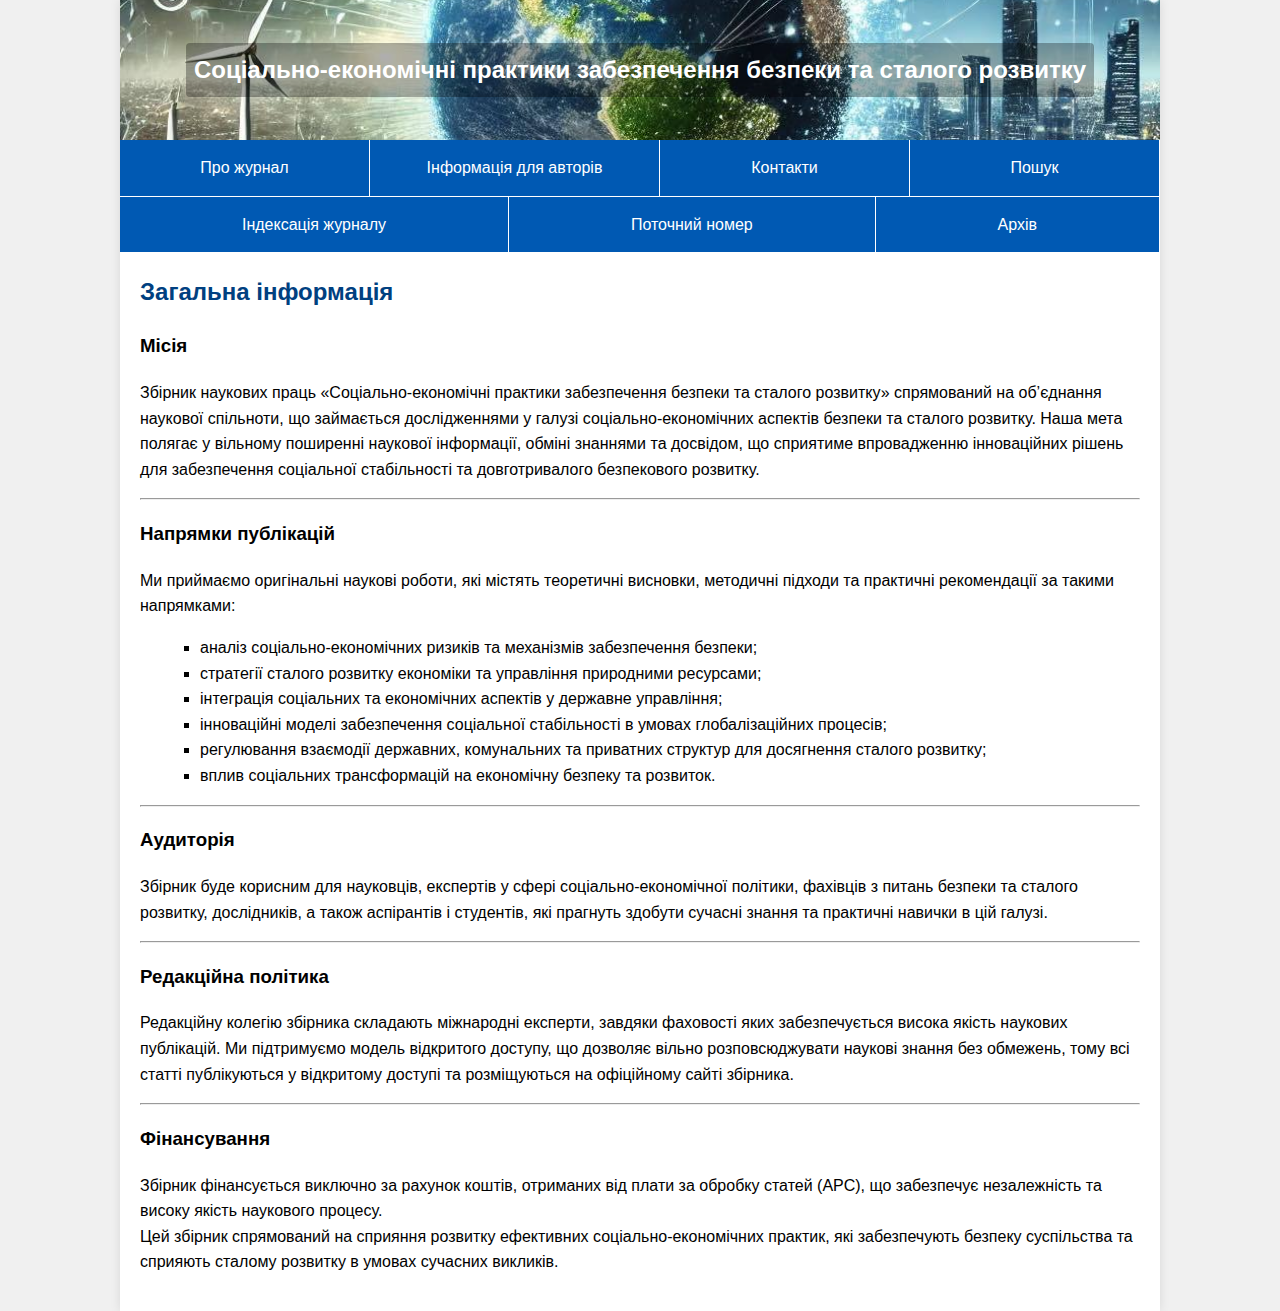
<file: index.html>
<!DOCTYPE html>
<html lang="uk">
<head>
    <meta charset="UTF-8">
    <meta name="viewport" content="width=device-width, initial-scale=1.0">
    <title>Соціально-економічні практики забезпечення безпеки та сталого розвитку</title>
    <link rel="stylesheet" href="styles.css">
</head>
<body>
    <div class="container">
        <header>
            <div class="title-text">
              Соціально-економічні практики забезпечення безпеки та сталого розвитку
            </div>
        </header>
        <nav class="nav">
          <div class="nav-item">
              <a href="index.html">Про журнал</a>
              <div class="dropdown">
                  <a href="index.html">Загальна інформація</a>
                  <a href="tabs/about/redactors.html">Редакційна колегія</a>
                  <a href="tabs/about/cost.html">Вартість та оплата послуг</a>
                  <a href="tabs/about/openAccess.html">Відкритий доступ</a>
                  <a href="tabs/about/ethicsRules.html">Правила етики публікацій</a>
                  <a href="tabs/about/collaboration.html">Співпраця та партнерство</a>
              </div>
          </div>
          <div class="nav-item">
              <a href="tabs/infoForAuthors/requirements.html">Інформація для авторів</a>
              <div class="dropdown">
                  <a href="tabs/infoForAuthors/requirements.html">Вимоги до подання</a>
                  <a href="tabs/infoForAuthors/process.html">Редакційний процес</a>
              </div>
          </div>
          <div class="nav-item">
              <a href="tabs/contacts.html">Контакти</a>
          </div>
          <div class="nav-item">
              <a href="tabs/search.html">Пошук</a>
          </div>
          <div class="nav-item">
              <a href="tabs/indexing.html">Індексація журналу</a>
          </div>
          <div class="nav-item">
              <a href="tabs/current.html">Поточний номер</a>
          </div>
          <div class="nav-item">
              <a href="tabs/archives.html">Архів</a>
          </div>
      </nav>
      <h2>Загальна інформація</h2>
      <h3>Місія</h3>
      <p>Збірник наукових праць «Соціально-економічні практики забезпечення безпеки та сталого розвитку» спрямований на об’єднання наукової спільноти, що займається дослідженнями у галузі соціально-економічних аспектів безпеки та сталого розвитку. Наша мета полягає у вільному поширенні наукової інформації, обміні знаннями та досвідом, що сприятиме впровадженню інноваційних рішень для забезпечення соціальної стабільності та довготривалого безпекового розвитку.</p>
      <hr>
      <h3>Напрямки публікацій</h3>
      <p>Ми приймаємо оригінальні наукові роботи, які містять теоретичні висновки, методичні підходи та практичні рекомендації за такими напрямками:
        <ul>
          <li>
            аналіз соціально-економічних ризиків та механізмів забезпечення безпеки;
          </li>
          <li>
            стратегії сталого розвитку економіки та управління природними ресурсами;
          </li>
          <li>
            інтеграція соціальних та економічних аспектів у державне управління;
          </li>
          <li>
            інноваційні моделі забезпечення соціальної стабільності в умовах глобалізаційних процесів;
          </li>
          <li>
            регулювання взаємодії державних, комунальних та приватних структур для досягнення сталого розвитку;
          </li>
          <li>
            вплив соціальних трансформацій на економічну безпеку та розвиток.
          </li>
        </ul>
      </p>
      <hr>
      <h3>Аудиторія</h3>
      <p>
        Збірник буде корисним для науковців, експертів у сфері соціально-економічної політики, фахівців з питань безпеки та сталого розвитку, дослідників, а також аспірантів і студентів, які прагнуть здобути сучасні знання та практичні навички в цій галузі.
      </p>
      <hr>
      <h3>Редакційна політика</h3>
      <p>
        Редакційну колегію збірника складають міжнародні експерти, завдяки фаховості яких забезпечується висока якість наукових публікацій. Ми підтримуємо модель відкритого доступу, що дозволяє вільно розповсюджувати наукові знання без обмежень, тому всі статті публікуються у відкритому доступі та розміщуються на офіційному сайті збірника.
      </p>
      <hr>
      <h3>Фінансування</h3>
      <p>
        Збірник фінансується виключно за рахунок коштів, отриманих від плати за обробку статей (APC), що забезпечує незалежність та високу якість наукового процесу.
        <br>Цей збірник спрямований на сприяння розвитку ефективних соціально-економічних практик, які забезпечують безпеку суспільства та сприяють сталому розвитку в умовах сучасних викликів.
      </p>
    </div>
</body>
</html>
</file>
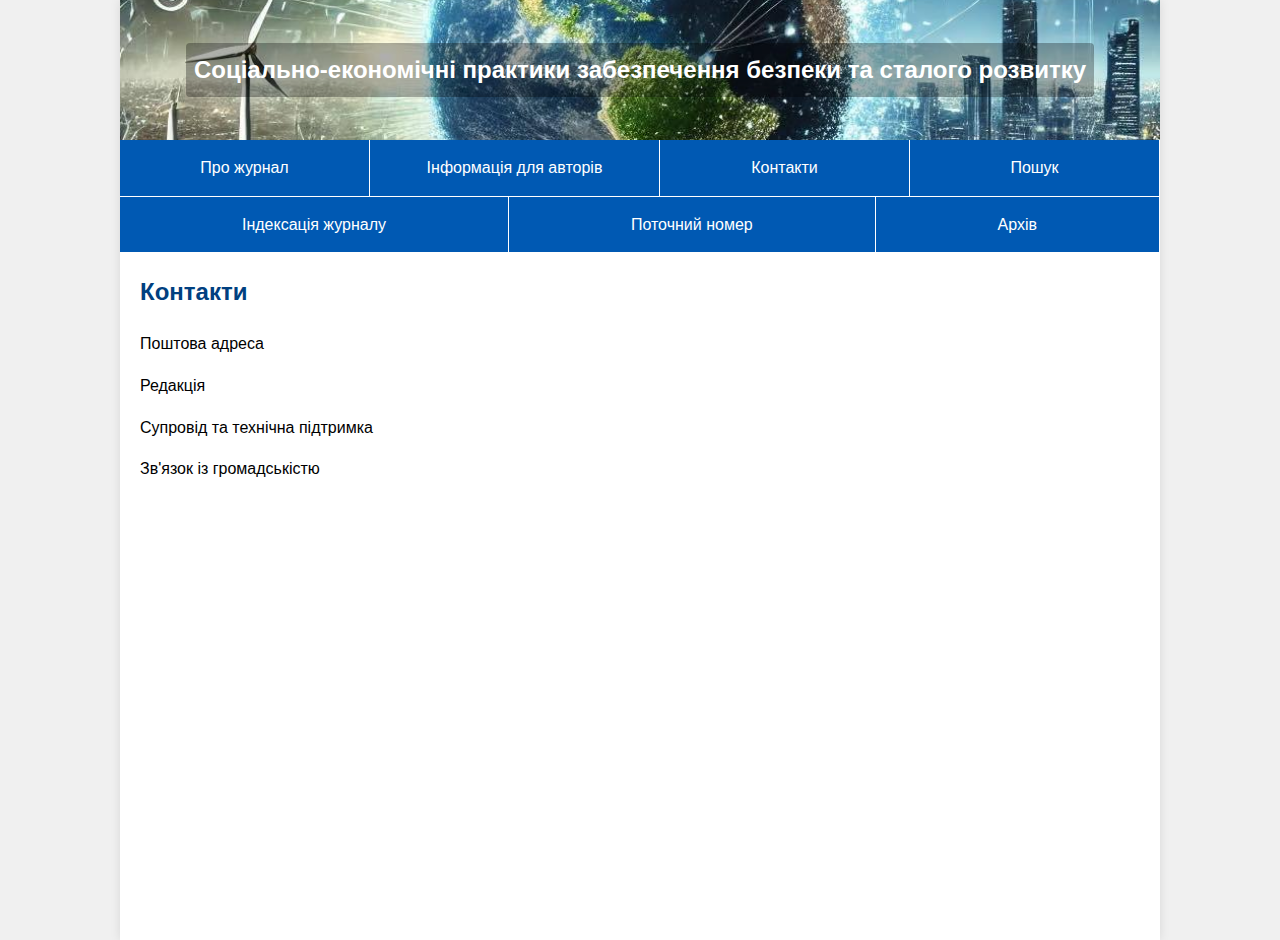
<file: tabs/contacts.html>
<!DOCTYPE html>
<html lang="uk">
<head>
    <meta charset="UTF-8">
    <meta name="viewport" content="width=device-width, initial-scale=1.0">
    <title>Соціально-економічні практики забезпечення безпеки та сталого розвитку</title>
    <link rel="stylesheet" href="../styles.css">
</head>
<body>
    <div class="container">
        <header>
            <div class="title-text">
              Соціально-економічні практики забезпечення безпеки та сталого розвитку
            </div>
        </header>
        <nav class="nav">
            <div class="nav-item">
                <a href="../index.html">Про журнал</a>
                <div class="dropdown">
                    <a href="../index.html">Загальна інформація</a>
                    <a href="about/redactors.html">Редакційна колегія</a>
                    <a href="about/cost.html">Вартість та оплата послуг</a>
                    <a href="about/openAccess.html">Відкритий доступ</a>
                    <a href="about/ethicsRules.html">Правила етики публікацій</a>
                    <a href="about/collaboration.html">Співпраця та партнерство</a>
                </div>
            </div>
            <div class="nav-item">
                <a href="infoForAuthors/requirements.html">Інформація для авторів</a>
                <div class="dropdown">
                    <a href="infoForAuthors/requirements.html">Вимоги до подання</a>
                    <a href="infoForAuthors/process.html">Редакційний процес</a>
                </div>
            </div>
            <div class="nav-item">
                <a href="contacts.html">Контакти</a>
            </div>
            <div class="nav-item">
                <a href="search.html">Пошук</a>
            </div>
            <div class="nav-item">
                <a href="indexing.html">Індексація журналу</a>
            </div>
            <div class="nav-item">
                <a href="current.html">Поточний номер</a>
            </div>
            <div class="nav-item">
                <a href="archives.html">Архів</a>
            </div>
        </nav>
        <h2>Контакти</h4>
        <p>Поштова адреса</p>
        <p>Редакція</p>
        <p>Супровід та технічна підтримка</p>
        <p>Зв'язок із громадськістю</p>
    </div>
</body>
</html>
</file>
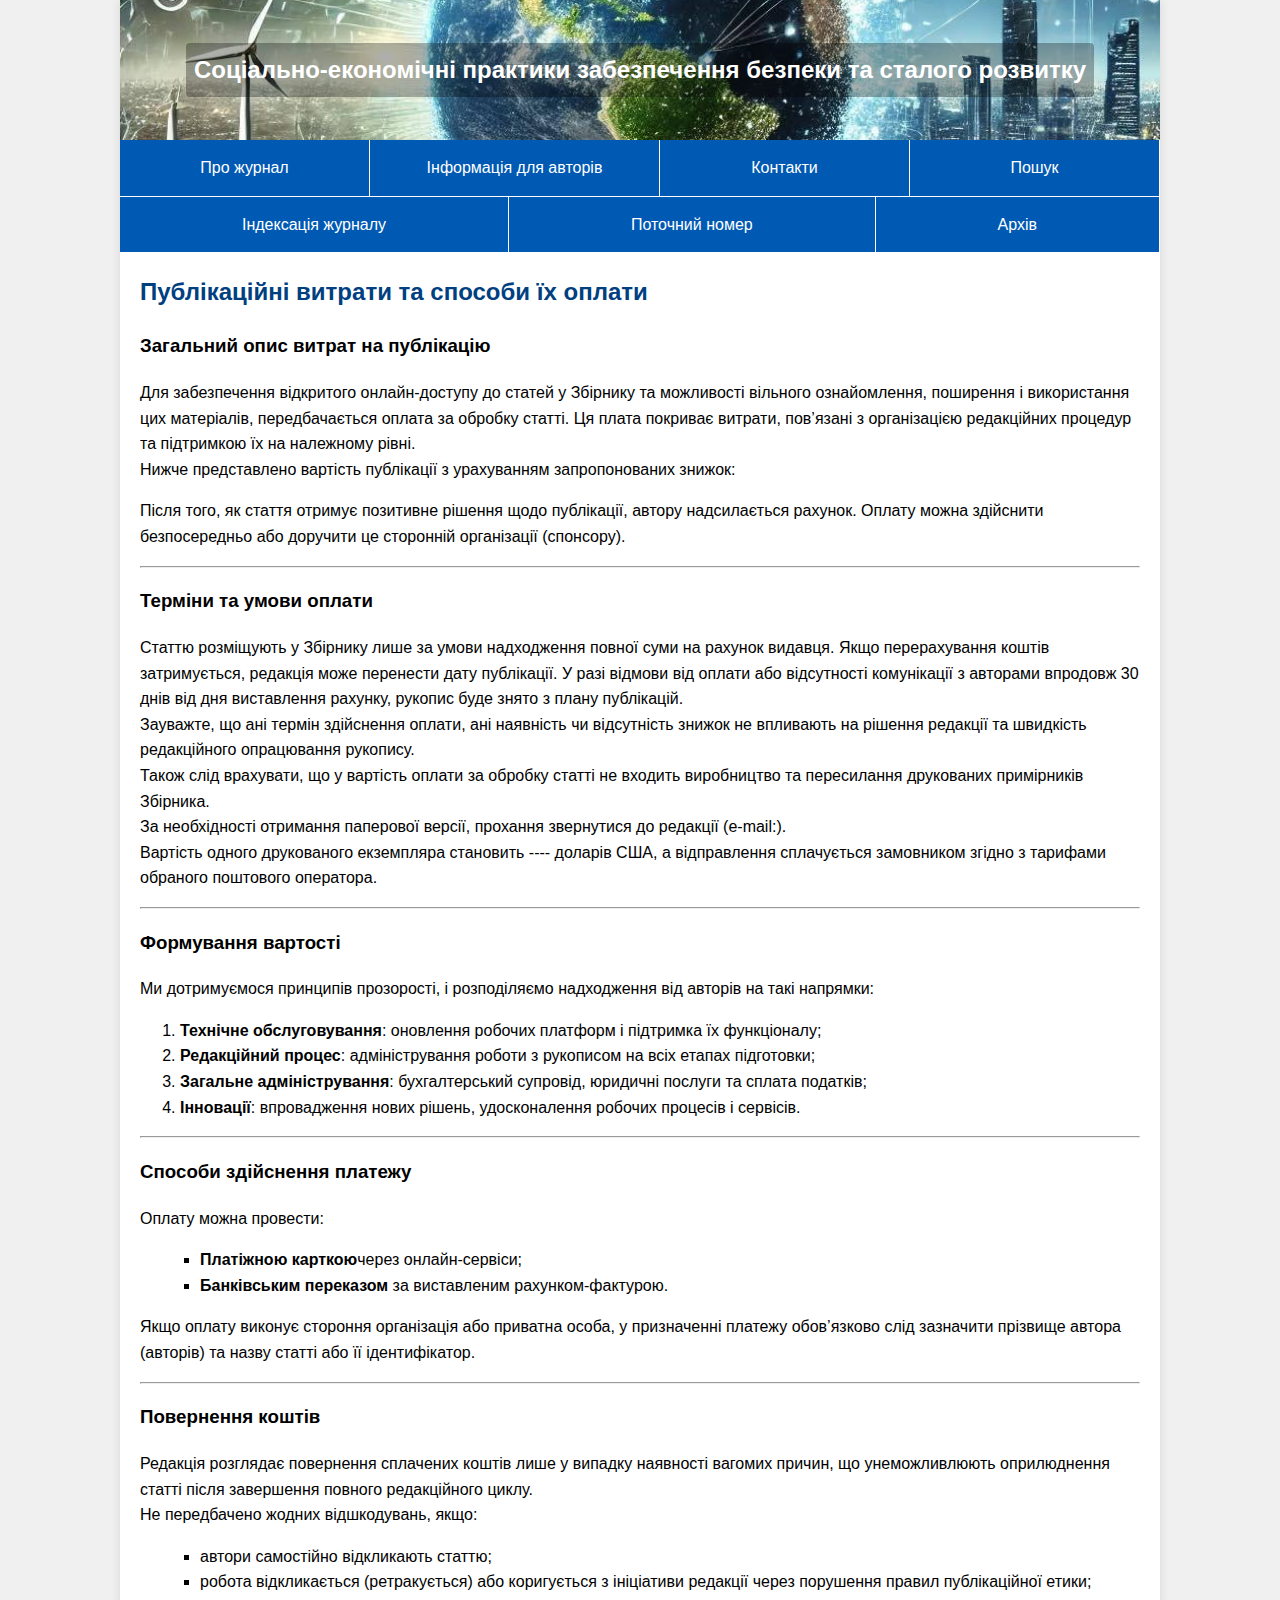
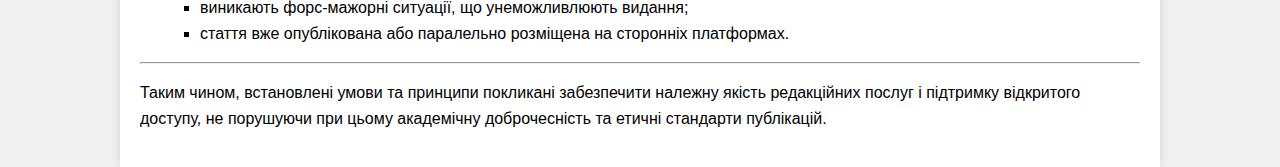
<file: tabs/about/cost.html>
<!DOCTYPE html>
<html lang="uk">
<head>
    <meta charset="UTF-8">
    <meta name="viewport" content="width=device-width, initial-scale=1.0">
    <title>Соціально-економічні практики забезпечення безпеки та сталого розвитку</title>
    <link rel="stylesheet" href="../../styles.css">
</head>
<body>
    <div class="container">
        <header>
            <div class="title-text">
              Соціально-економічні практики забезпечення безпеки та сталого розвитку
            </div>
        </header>
        <nav class="nav">
            <div class="nav-item">
                <a href="../../index.html">Про журнал</a>
                <div class="dropdown">
                    <a href="../../index.html">Загальна інформація</a>
                    <a href="redactors.html">Редакційна колегія</a>
                    <a href="cost.html">Вартість та оплата послуг</a>
                    <a href="openAccess.html">Відкритий доступ</a>
                    <a href="ethicsRules.html">Правила етики публікацій</a>
                    <a href="collaboration.html">Співпраця та партнерство</a>
                </div>
            </div>
            <div class="nav-item">
                <a href="../infoForAuthors/requirements.html">Інформація для авторів</a>
                <div class="dropdown">
                    <a href="../infoForAuthors/requirements.html">Вимоги до подання</a>
                    <a href="../infoForAuthors/process.html">Редакційний процес</a>
                </div>
            </div>
            <div class="nav-item">
                <a href="../contacts.html">Контакти</a>
            </div>
            <div class="nav-item">
                <a href="../search.html">Пошук</a>
            </div>
            <div class="nav-item">
                <a href="../indexing.html">Індексація журналу</a>
            </div>
            <div class="nav-item">
                <a href="../current.html">Поточний номер</a>
            </div>
            <div class="nav-item">
                <a href="../archives.html">Архів</a>
            </div>
        </nav>
        <h2>Публікаційні витрати та способи їх оплати</h2>
        <h3>Загальний опис витрат на публікацію</h3>
          <p>Для забезпечення відкритого онлайн-доступу до статей у Збірнику та можливості вільного ознайомлення, поширення і використання цих матеріалів, передбачається оплата за обробку статті. Ця плата покриває витрати, пов’язані з організацією редакційних процедур та підтримкою їх на належному рівні.
            <br>Нижче представлено вартість публікації з урахуванням запропонованих знижок:</p>
          <p>Після того, як стаття отримує позитивне рішення щодо публікації, автору надсилається рахунок. Оплату можна здійснити безпосередньо або доручити це сторонній організації (спонсору).</p>
          <hr>
          <h3>Терміни та умови оплати</h3>
          <p>
            Статтю розміщують у Збірнику лише за умови надходження повної суми на рахунок видавця. Якщо перерахування коштів затримується, редакція може перенести дату публікації. У разі відмови від оплати або відсутності комунікації з авторами впродовж 30 днів від дня виставлення рахунку, рукопис буде знято з плану публікацій.
            <br>Зауважте, що ані термін здійснення оплати, ані наявність чи відсутність знижок не впливають на рішення редакції та швидкість редакційного опрацювання рукопису.
            <br>Також слід врахувати, що у вартість оплати за обробку статті не входить виробництво та пересилання друкованих примірників Збірника.
            <br>За необхідності отримання паперової версії, прохання звернутися до редакції (e-mail:).
            <br>Вартість одного друкованого екземпляра становить ---- доларів США, а відправлення сплачується замовником згідно з тарифами обраного поштового оператора.
          </p>
          <hr>
          <h3>Формування вартості</h3>
          <p>Ми дотримуємося принципів прозорості, і розподіляємо надходження від авторів на такі напрямки:
              <ol>
                  <li><b>Технічне обслуговування</b>: оновлення робочих платформ і підтримка їх функціоналу;</li>
                  <li><b>Редакційний процес</b>: адміністрування роботи з рукописом на всіх етапах підготовки;</li>
                  <li><b>Загальне адміністрування</b>: бухгалтерський супровід, юридичні послуги та сплата податків;</li>
                  <li><b>Інновації</b>: впровадження нових рішень, удосконалення робочих процесів і сервісів.</li>
              </ol>
            <hr>
          <h3>Способи здійснення платежу</h3>
          <p>Оплату можна провести:
            <ul>
                <li><b>Платіжною карткою</b>через онлайн-сервіси;</li>
                <li><b>Банківським переказом</b> за виставленим рахунком-фактурою.</li>
            </ul>
            Якщо оплату виконує стороння організація або приватна особа, у призначенні платежу обов’язково слід зазначити прізвище автора (авторів) та назву статті або її ідентифікатор.
        </p>
        <hr>
        <h3>Повернення коштів</h3>
          <p>
            Редакція розглядає повернення сплачених коштів лише у випадку наявності вагомих причин, що унеможливлюють оприлюднення статті після завершення повного редакційного циклу.
            <br>Не передбачено жодних відшкодувань, якщо:
            <ul>
                <li>автори самостійно відкликають статтю;</li>
                <li>робота відкликається (ретракується) або коригується з ініціативи редакції через порушення правил публікаційної етики;</li>
                <li>виникають форс-мажорні ситуації, що унеможливлюють видання;</li>
                <li>стаття вже опублікована або паралельно розміщена на сторонніх платформах.</li>
            </ul>
            <hr>
            <p>Таким чином, встановлені умови та принципи покликані забезпечити належну якість редакційних послуг і підтримку відкритого доступу, не порушуючи при цьому академічну доброчесність та етичні стандарти публікацій.</p>
        </p>
    </div>
</body>
</html>
</file>
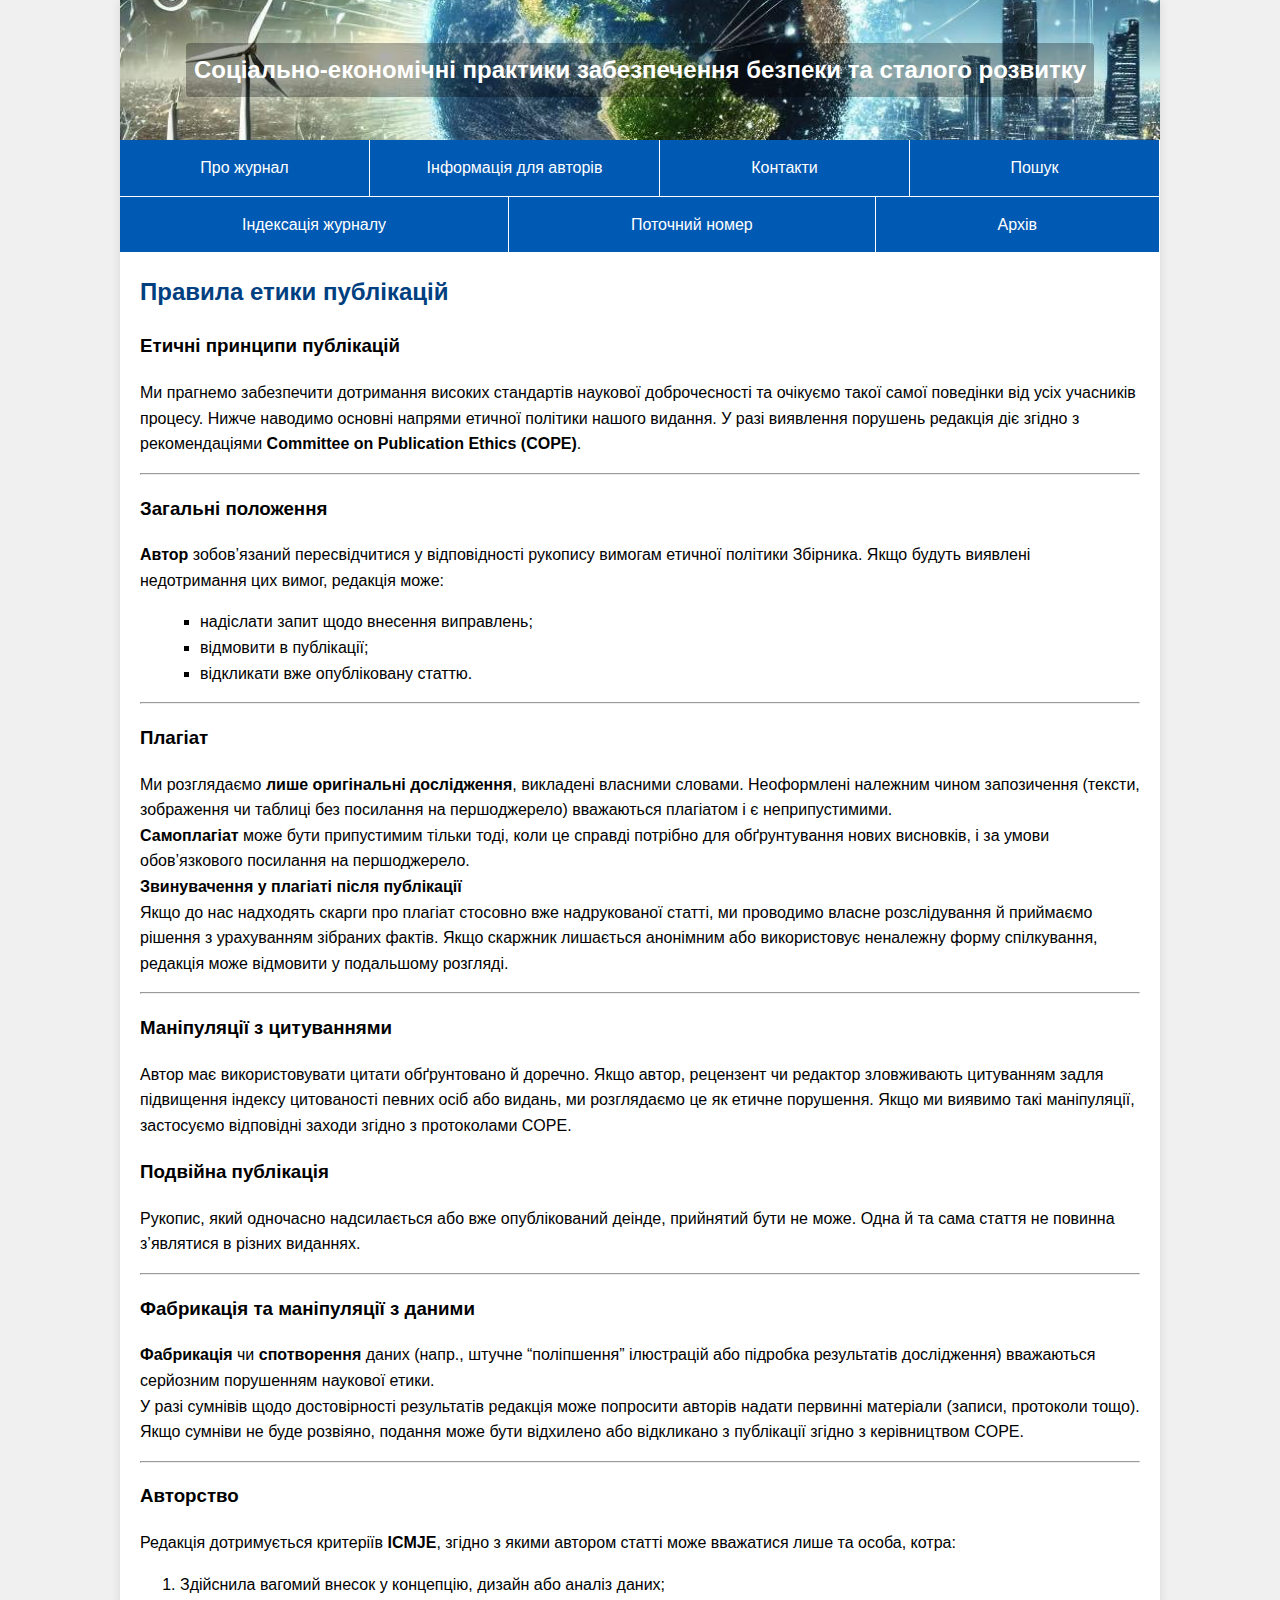
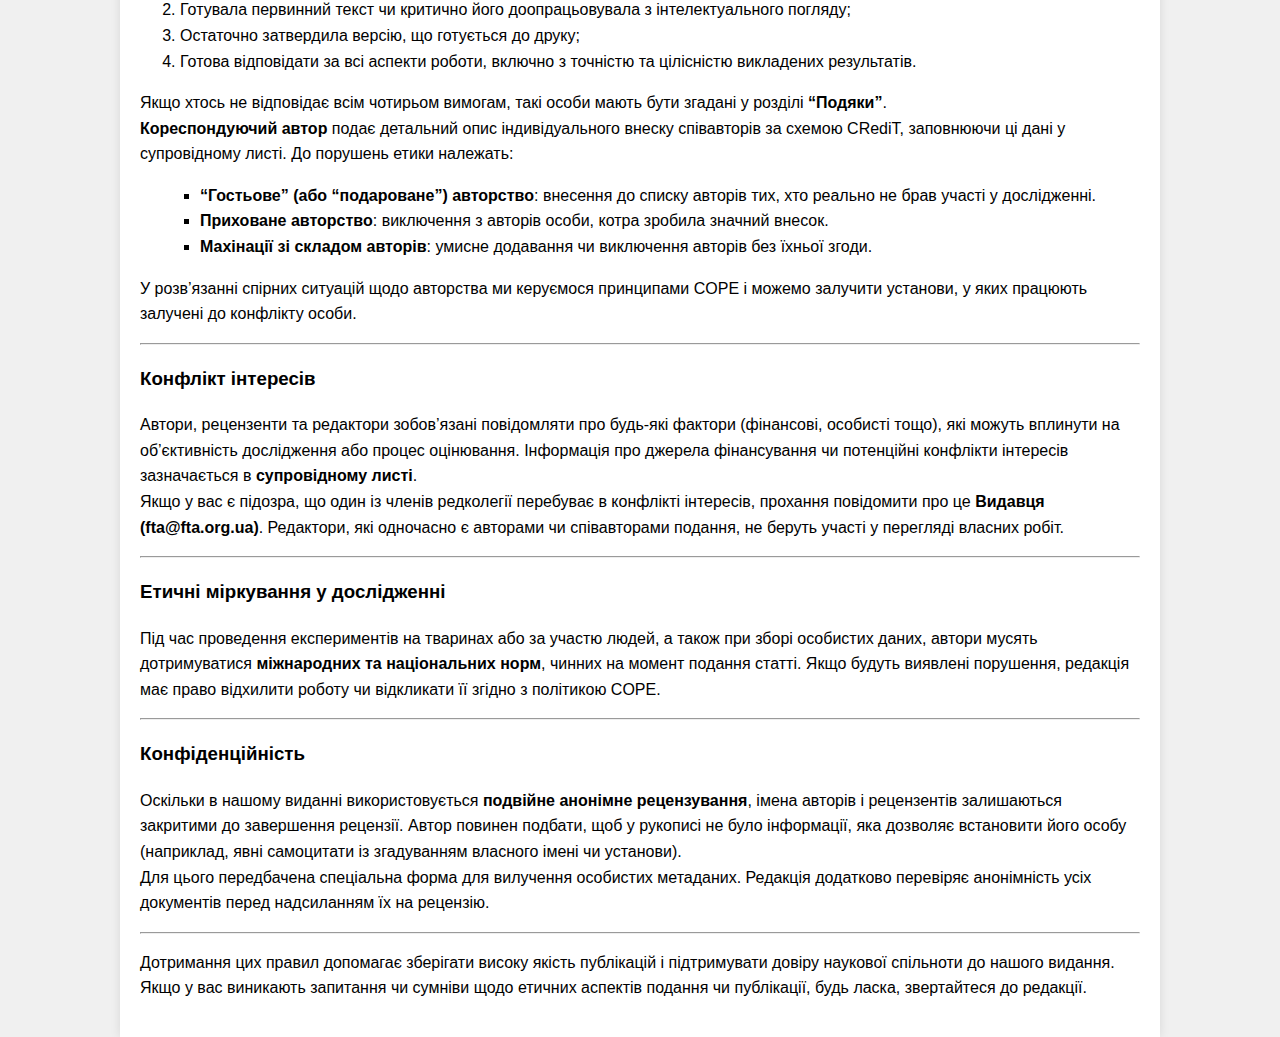
<file: tabs/about/ethicsRules.html>
<!DOCTYPE html>
<html lang="uk">
<head>
    <meta charset="UTF-8">
    <meta name="viewport" content="width=device-width, initial-scale=1.0">
    <title>Соціально-економічні практики забезпечення безпеки та сталого розвитку</title>
    <link rel="stylesheet" href="../../styles.css">
</head>
<body>
    <div class="container">
        <header>
            <div class="title-text">
              Соціально-економічні практики забезпечення безпеки та сталого розвитку
            </div>
        </header>
        <nav class="nav">
            <div class="nav-item">
                <a href="../../index.html">Про журнал</a>
                <div class="dropdown">
                    <a href="../../index.html">Загальна інформація</a>
                    <a href="redactors.html">Редакційна колегія</a>
                    <a href="cost.html">Вартість та оплата послуг</a>
                    <a href="openAccess.html">Відкритий доступ</a>
                    <a href="ethicsRules.html">Правила етики публікацій</a>
                    <a href="collaboration.html">Співпраця та партнерство</a>
                </div>
            </div>
            <div class="nav-item">
                <a href="../infoForAuthors/requirements.html">Інформація для авторів</a>
                <div class="dropdown">
                    <a href="../infoForAuthors/requirements.html">Вимоги до подання</a>
                    <a href="../infoForAuthors/process.html">Редакційний процес</a>
                </div>
            </div>
            <div class="nav-item">
                <a href="../contacts.html">Контакти</a>
            </div>
            <div class="nav-item">
                <a href="../search.html">Пошук</a>
            </div>
            <div class="nav-item">
                <a href="../indexing.html">Індексація журналу</a>
            </div>
            <div class="nav-item">
                <a href="../current.html">Поточний номер</a>
            </div>
            <div class="nav-item">
                <a href="../archives.html">Архів</a>
            </div>
        </nav>
      <h2>Правила етики публікацій</h2>
      <h3>Етичні принципи публікацій</h3>
        <p>Ми прагнемо забезпечити дотримання високих стандартів наукової доброчесності та очікуємо такої самої поведінки від усіх учасників процесу. Нижче наводимо основні напрями етичної політики нашого видання. У разі виявлення порушень редакція діє згідно з рекомендаціями <b>Committee on Publication Ethics (COPE)</b>.</p>
        <hr/>
        <h3>Загальні положення</h3>
        <p><b>Автор</b> зобов’язаний пересвідчитися у відповідності рукопису вимогам етичної політики Збірника. Якщо будуть виявлені недотримання цих вимог, редакція може:
            <ul>
                <li>надіслати запит щодо внесення виправлень;</li>
                <li>відмовити в публікації;</li>
                <li>відкликати вже опубліковану статтю.</li>
            </ul>
        </p>
        <hr>
        <h3>Плагіат</h3>
        <p>Ми розглядаємо <b>лише оригінальні дослідження</b>, викладені власними словами. Неоформлені належним чином запозичення (тексти, зображення чи таблиці без посилання на першоджерело) вважаються плагіатом і є неприпустимими.
            <br><b>Самоплагіат</b> може бути припустимим тільки тоді, коли це справді потрібно для обґрунтування нових висновків, і за умови обов’язкового посилання на першоджерело.
            <br><b>Звинувачення у плагіаті після публікації</b>
            <br>Якщо до нас надходять скарги про плагіат стосовно вже надрукованої статті, ми проводимо власне розслідування й приймаємо рішення з урахуванням зібраних фактів. Якщо скаржник лишається анонімним або використовує неналежну форму спілкування, редакція може відмовити у подальшому розгляді.
        <hr>
            <h3>Маніпуляції з цитуваннями</h3>
        <p>Автор має використовувати цитати обґрунтовано й доречно. Якщо автор, рецензент чи редактор зловживають цитуванням задля підвищення індексу цитованості певних осіб або видань, ми розглядаємо це як етичне порушення.
            Якщо ми виявимо такі маніпуляції, застосуємо відповідні заходи згідно з протоколами COPE.</p>
        <h3>Подвійна публікація</h3>
        <p>Рукопис, який одночасно надсилається або вже опублікований деінде, прийнятий бути не може. Одна й та сама стаття не повинна з’являтися в різних виданнях.</p>
        <hr>
        <h3>Фабрикація та маніпуляції з даними</h3>
        <p><b>Фабрикація</b> чи <b>спотворення</b> даних (напр., штучне “поліпшення” ілюстрацій або підробка результатів дослідження) вважаються серйозним порушенням наукової етики.
            <br>У разі сумнівів щодо достовірності результатів редакція може попросити авторів надати первинні матеріали (записи, протоколи тощо). Якщо сумніви не буде розвіяно, подання може бути відхилено або відкликано з публікації згідно з керівництвом COPE.</p>
            <hr>
            <h3>Авторство</h3>
        <p>Редакція дотримується критеріїв <b>ICMJE</b>, згідно з якими автором статті може вважатися лише та особа, котра:
            <ol>
                <li>Здійснила вагомий внесок у концепцію, дизайн або аналіз даних;</li>
                <li>Готувала первинний текст чи критично його доопрацьовувала з інтелектуального погляду;</li>
                <li>Остаточно затвердила версію, що готується до друку;</li>
                <li>Готова відповідати за всі аспекти роботи, включно з точністю та цілісністю викладених результатів.</li>
            </ol>
            Якщо хтось не відповідає всім чотирьом вимогам, такі особи мають бути згадані у розділі <b>“Подяки”</b>.
            <br><b>Кореспондуючий автор</b> подає детальний опис індивідуального внеску співавторів за схемою CRediT, заповнюючи ці дані у супровідному листі. До порушень етики належать:
            <ul>
                <li><b>“Гостьове” (або “подароване”) авторство</b>: внесення до списку авторів тих, хто реально не брав участі у дослідженні.</li>
                <li><b>Приховане авторство</b>: виключення з авторів особи, котра зробила значний внесок.</li>
                <li><b>Махінації зі складом авторів</b>: умисне додавання чи виключення авторів без їхньої згоди.</li>
            </ul>
            У розв’язанні спірних ситуацій щодо авторства ми керуємося принципами COPE і можемо залучити установи, у яких працюють залучені до конфлікту особи.</p>
            <hr>
            <h3>Конфлікт інтересів</h3>
        <p>Автори, рецензенти та редактори зобов’язані повідомляти про будь-які фактори (фінансові, особисті тощо), які можуть вплинути на об’єктивність дослідження або процес оцінювання. Інформація про джерела фінансування чи потенційні конфлікти інтересів зазначається в <b>супровідному листі</b>.
            <br>Якщо у вас є підозра, що один із членів редколегії перебуває в конфлікті інтересів, прохання повідомити про це <b>Видавця (fta@fta.org.ua)</b>. Редактори, які одночасно є авторами чи співавторами подання, не беруть участі у перегляді власних робіт.</p>
            <hr>
            <h3>Етичні міркування у дослідженні</h3>
        <p>Під час проведення експериментів на тваринах або за участю людей, а також при зборі особистих даних, автори мусять дотримуватися <b>міжнародних та національних норм</b>, чинних на момент подання статті. Якщо будуть виявлені порушення, редакція має право відхилити роботу чи відкликати її згідно з політикою COPE.</p>
        <hr>
        <h3>Конфіденційність</h3>
        <p>Оскільки в нашому виданні використовується <b>подвійне анонімне рецензування</b>, імена авторів і рецензентів залишаються закритими до завершення рецензії. Автор повинен подбати, щоб у рукописі не було інформації, яка дозволяє встановити його особу (наприклад, явні самоцитати із згадуванням власного імені чи установи).
            <br>Для цього передбачена спеціальна форма для вилучення особистих метаданих. Редакція додатково перевіряє анонімність усіх документів перед надсиланням їх на рецензію.</p>
            <hr>
            <p>Дотримання цих правил допомагає зберігати високу якість публікацій і підтримувати довіру наукової спільноти до нашого видання. Якщо у вас виникають запитання чи сумніви щодо етичних аспектів подання чи публікації, будь ласка, звертайтеся до редакції.</p>
    </div>
</body>
</html>
</file>
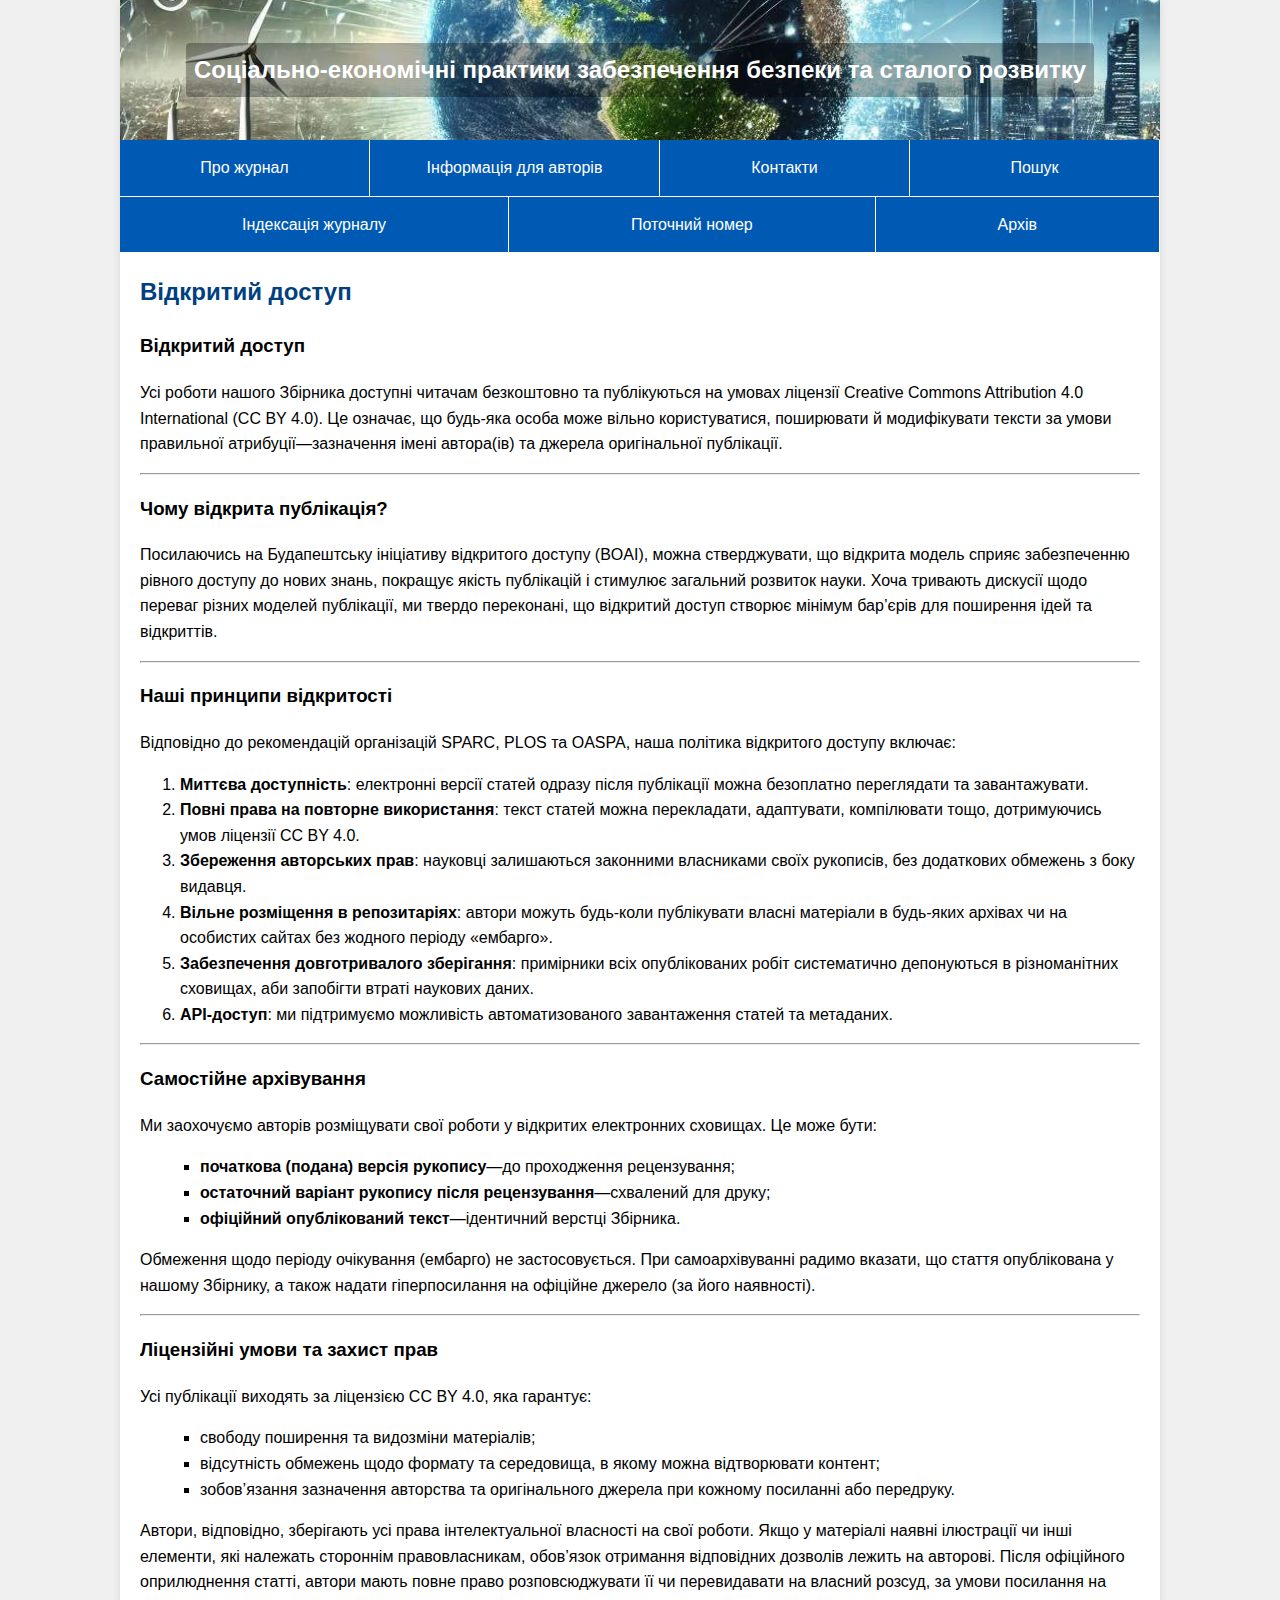
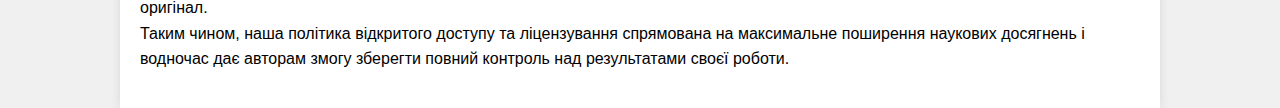
<file: tabs/about/openAccess.html>
<!DOCTYPE html>
<html lang="uk">
<head>
    <meta charset="UTF-8">
    <meta name="viewport" content="width=device-width, initial-scale=1.0">
    <title>Соціально-економічні практики забезпечення безпеки та сталого розвитку</title>
    <link rel="stylesheet" href="../../styles.css">
</head>
<body>
    <div class="container">
        <header>
            <div class="title-text">
              Соціально-економічні практики забезпечення безпеки та сталого розвитку
            </div>
        </header>
        <nav class="nav">
            <div class="nav-item">
                <a href="../../index.html">Про журнал</a>
                <div class="dropdown">
                    <a href="../../index.html">Загальна інформація</a>
                    <a href="redactors.html">Редакційна колегія</a>
                    <a href="cost.html">Вартість та оплата послуг</a>
                    <a href="openAccess.html">Відкритий доступ</a>
                    <a href="ethicsRules.html">Правила етики публікацій</a>
                    <a href="collaboration.html">Співпраця та партнерство</a>
                </div>
            </div>
            <div class="nav-item">
                <a href="../infoForAuthors/requirements.html">Інформація для авторів</a>
                <div class="dropdown">
                    <a href="../infoForAuthors/requirements.html">Вимоги до подання</a>
                    <a href="../infoForAuthors/process.html">Редакційний процес</a>
                </div>
            </div>
            <div class="nav-item">
                <a href="../contacts.html">Контакти</a>
            </div>
            <div class="nav-item">
                <a href="../search.html">Пошук</a>
            </div>
            <div class="nav-item">
                <a href="../indexing.html">Індексація журналу</a>
            </div>
            <div class="nav-item">
                <a href="../current.html">Поточний номер</a>
            </div>
            <div class="nav-item">
                <a href="../archives.html">Архів</a>
            </div>
        </nav>
        <h2>Відкритий доступ</h2>
      <h3>Відкритий доступ</h3>
        <p>Усі роботи нашого Збірника доступні читачам безкоштовно та публікуються на умовах ліцензії Creative Commons Attribution 4.0 International (CC BY 4.0). Це означає, що будь-яка особа може вільно користуватися, поширювати й модифікувати тексти за умови правильної атрибуції—зазначення імені автора(ів) та джерела оригінальної публікації.</p>
        <hr>
        <h3>Чому відкрита публікація?</h3>
        <p>Посилаючись на Будапештську ініціативу відкритого доступу (BOAI), можна стверджувати, що відкрита модель сприяє забезпеченню рівного доступу до нових знань, покращує якість публікацій і стимулює загальний розвиток науки. Хоча тривають дискусії щодо переваг різних моделей публікації, ми твердо переконані, що відкритий доступ створює мінімум бар’єрів для поширення ідей та відкриттів.</p>
        <hr>
        <h3>Наші принципи відкритості</h3>
        <p>Відповідно до рекомендацій організацій SPARC, PLOS та OASPA, наша політика відкритого доступу включає:
            <ol>
                <li><b>Миттєва доступність</b>: електронні версії статей одразу після публікації можна безоплатно переглядати та завантажувати.</li>
                <li><b>Повні права на повторне використання</b>: текст статей можна перекладати, адаптувати, компілювати тощо, дотримуючись умов ліцензії CC BY 4.0.</li>
                <li><b>Збереження авторських прав</b>: науковці залишаються законними власниками своїх рукописів, без додаткових обмежень з боку видавця.</li>
                <li><b>Вільне розміщення в репозитаріях</b>: автори можуть будь-коли публікувати власні матеріали в будь-яких архівах чи на особистих сайтах без жодного періоду «ембарго».</li>
                <li><b>Забезпечення довготривалого зберігання</b>: примірники всіх опублікованих робіт систематично депонуються в різноманітних сховищах, аби запобігти втраті наукових даних.</li>
                <li><b>API-доступ</b>: ми підтримуємо можливість автоматизованого завантаження статей та метаданих.</li>
            </ol>
        </p>
        <hr>
            <h3>Самостійне архівування</h3>
            <p>Ми заохочуємо авторів розміщувати свої роботи у відкритих електронних сховищах. Це може бути:
                <ul>
                    <li><b>початкова (подана) версія рукопису</b>—до проходження рецензування;</li>
                    <li><b>остаточний варіант рукопису після рецензування</b>—схвалений для друку;</li>
                    <li><b>офіційний опублікований текст</b>—ідентичний верстці Збірника.</li>
                </ul>
                Обмеження щодо періоду очікування (ембарго) не застосовується. При самоархівуванні радимо вказати, що стаття опублікована у нашому Збірнику, а також надати гіперпосилання на офіційне джерело (за його наявності).</p>
                <hr>
                <h3>Ліцензійні умови та захист прав</h3>
                <p>Усі публікації виходять за ліцензією CC BY 4.0, яка гарантує:
                    <ul>
                        <li>свободу поширення та видозміни матеріалів;</li>
                        <li>відсутність обмежень щодо формату та середовища, в якому можна відтворювати контент;</li>
                        <li>зобов’язання зазначення авторства та оригінального джерела при кожному посиланні або передруку.</li>
                    </ul>
                    Автори, відповідно, зберігають усі права інтелектуальної власності на свої роботи. Якщо у матеріалі наявні ілюстрації чи інші елементи, які належать стороннім правовласникам, обов’язок отримання відповідних дозволів лежить на авторові. Після офіційного оприлюднення статті, автори мають повне право розповсюджувати її чи перевидавати на власний розсуд, за умови посилання на оригінал.
                    <br>Таким чином, наша політика відкритого доступу та ліцензування спрямована на максимальне поширення наукових досягнень і водночас дає авторам змогу зберегти повний контроль над результатами своєї роботи.
                </p>
        </div>
    </div>
</body>
</html>
</file>
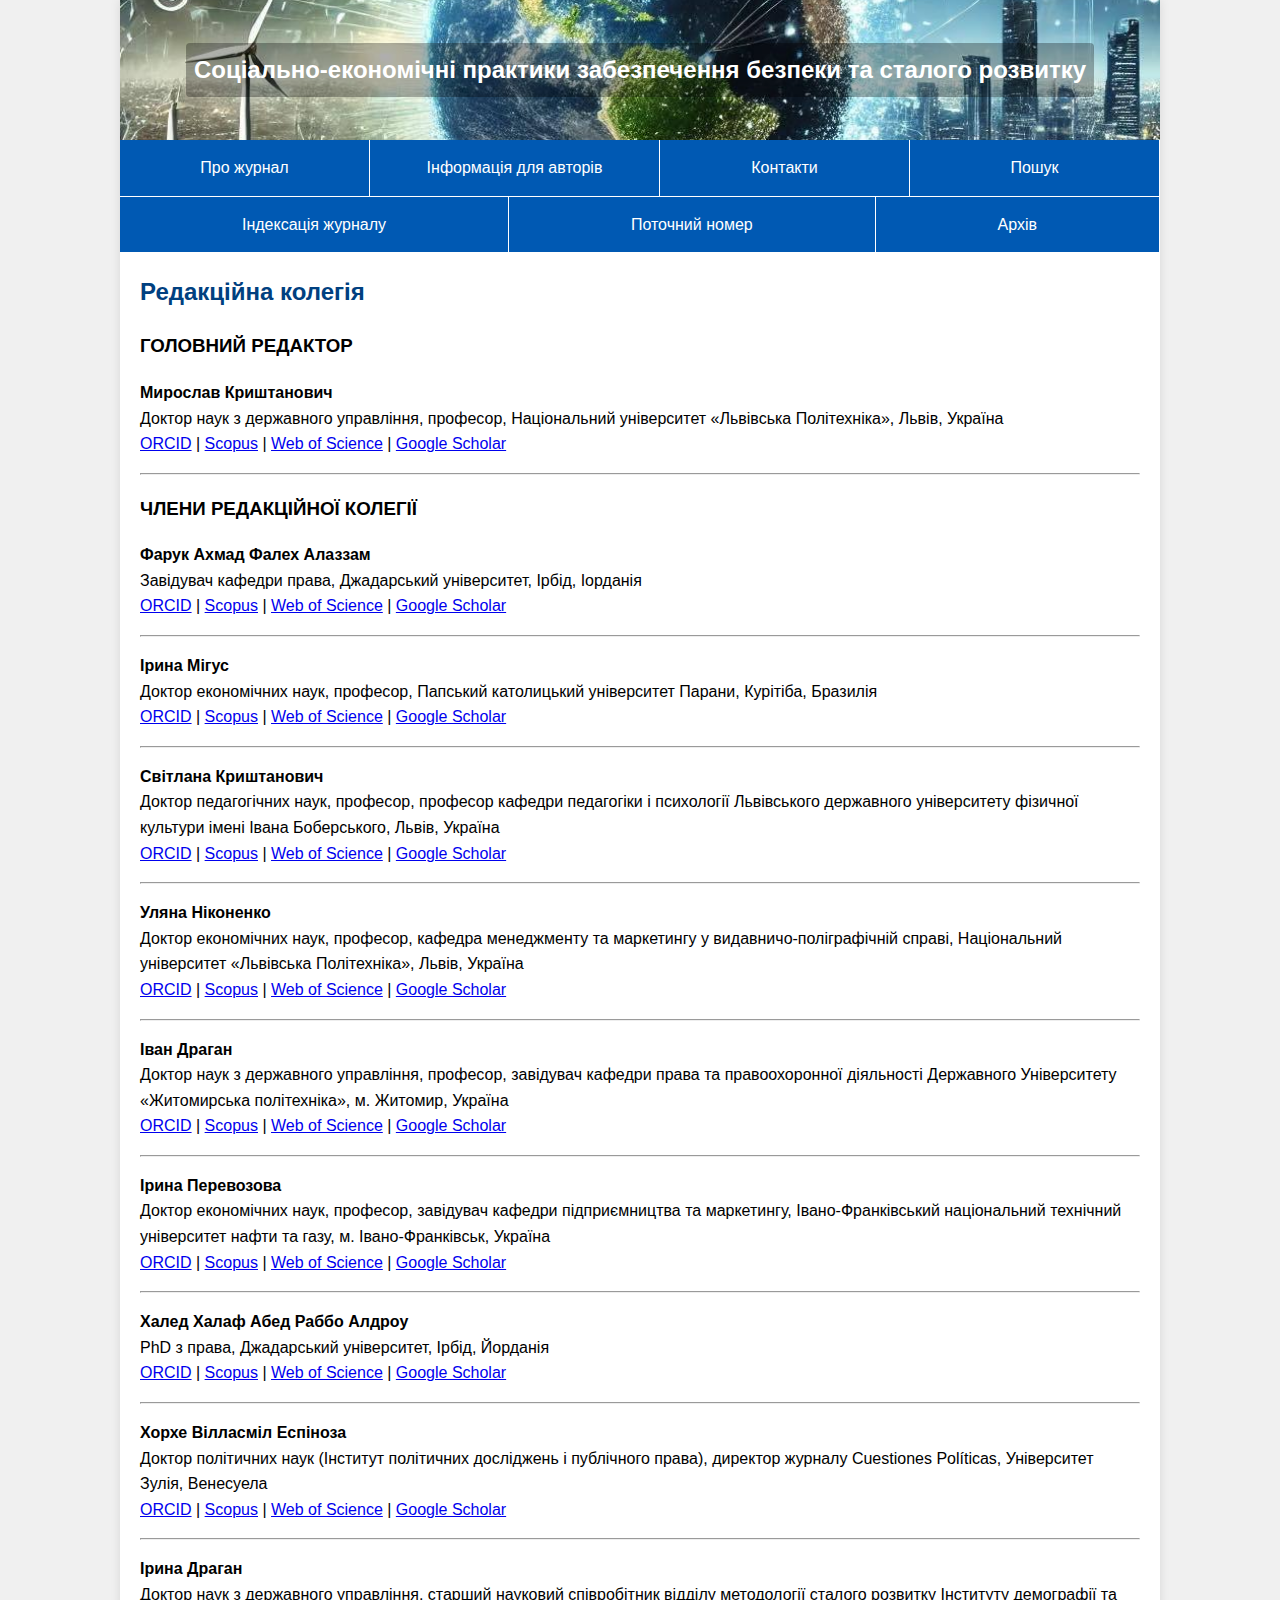
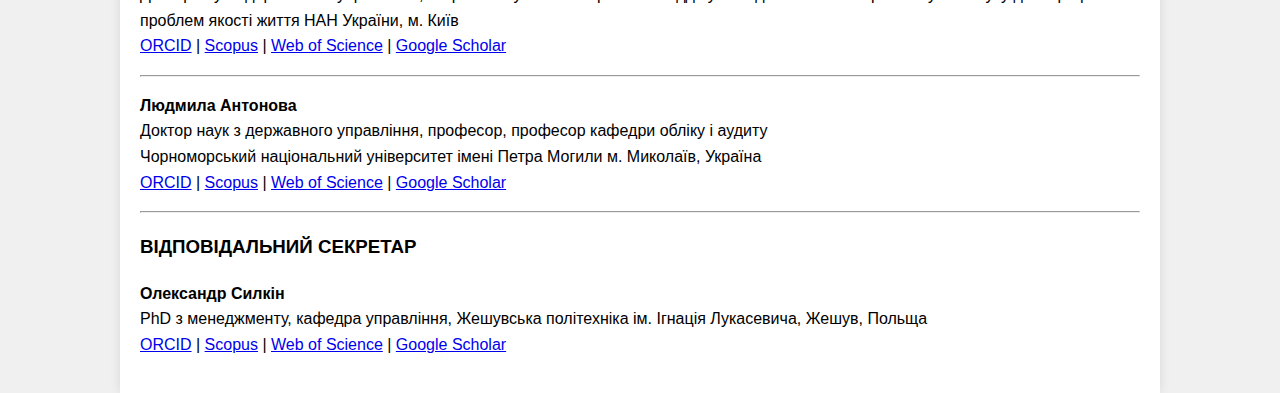
<file: tabs/about/redactors.html>
<!DOCTYPE html>
<html lang="uk">
<head>
    <meta charset="UTF-8">
    <meta name="viewport" content="width=device-width, initial-scale=1.0">
    <title>Соціально-економічні практики забезпечення безпеки та сталого розвитку</title>
    <link rel="stylesheet" href="../../styles.css">
</head>
<body>
    <div class="container">
        <header>
            <div class="title-text">
              Соціально-економічні практики забезпечення безпеки та сталого розвитку
            </div>
        </header>
        <nav class="nav">
            <div class="nav-item">
                <a href="../../index.html">Про журнал</a>
                <div class="dropdown">
                    <a href="../../index.html">Загальна інформація</a>
                    <a href="redactors.html">Редакційна колегія</a>
                    <a href="cost.html">Вартість та оплата послуг</a>
                    <a href="openAccess.html">Відкритий доступ</a>
                    <a href="ethicsRules.html">Правила етики публікацій</a>
                    <a href="collaboration.html">Співпраця та партнерство</a>
                </div>
            </div>
            <div class="nav-item">
                <a href="../infoForAuthors/requirements.html">Інформація для авторів</a>
                <div class="dropdown">
                    <a href="../infoForAuthors/requirements.html">Вимоги до подання</a>
                    <a href="../infoForAuthors/process.html">Редакційний процес</a>
                </div>
            </div>
            <div class="nav-item">
                <a href="../contacts.html">Контакти</a>
            </div>
            <div class="nav-item">
                <a href="../search.html">Пошук</a>
            </div>
            <div class="nav-item">
                <a href="../indexing.html">Індексація журналу</a>
            </div>
            <div class="nav-item">
                <a href="../current.html">Поточний номер</a>
            </div>
            <div class="nav-item">
                <a href="../archives.html">Архів</a>
            </div>
        </nav>
      <h2>Редакційна колегія</h2>
      <h3>ГОЛОВНИЙ РЕДАКТОР</h3>
      <p><strong>Мирослав Криштанович</strong><br>
        Доктор наук з державного управління, професор, Національний університет «Львівська Політехніка», Львів, Україна<br>
        <a href="https://orcid.org/0000-0003-1750-6385">ORCID</a> | 
        <a href="https://www.scopus.com/authid/detail.uri?authorId=57212507335" target="_blank">Scopus</a> | 
        <a href="https://www.webofscience.com/wos/author/record/G-8938-2019" target="_blank">Web of Science</a> | 
        <a href="https://scholar.google.com.ua/citations?hl=uk&user=lbYzZPQAAAAJ" target="_blank">Google Scholar</a></p>

        <hr/>
        
        <h3>ЧЛЕНИ РЕДАКЦІЙНОЇ КОЛЕГІЇ</h3>
        <p><strong>Фарук Ахмад Фалех Алаззам</strong><br>
        Завідувач кафедри права, Джадарський університет, Ірбід, Іорданія<br>
        <a href="https://orcid.org/0000-0001-7407-4828" target="_blank">ORCID</a> | 
        <a href="https://www.scopus.com/authid/detail.uri?authorId=55325781800" target="_blank">Scopus</a> | 
        <a href="https://www.webofscience.com/wos/author/record/HTR-0220-2023" target="_blank">Web of Science</a> | 
        <a href="https://scholar.google.com/citations?user=Kby3knoAAAAJ&hl=ar" target="_blank">Google Scholar</a></p>

        <hr/>
        
        <p><strong>Ірина Мігус</strong><br>
        Доктор економічних наук, професор, Папський католицький університет Парани, Курітіба, Бразилія<br>
        <a href="https://orcid.org/0000-0001-6939-9097" target="_blank">ORCID</a> | 
        <a href="https://www.scopus.com/authid/detail.uri?authorId=57215408896" target="_blank">Scopus</a> | 
        <a href="https://www.webofscience.com/wos/author/record/848540" target="_blank">Web of Science</a> | 
        <a href="https://scholar.google.com.ua/citations?user=Z1ZkEGkAAAAJ&hl=uk" target="_blank">Google Scholar</a></p>

        <hr/>

        <p><strong>Світлана Криштанович</strong><br>
            Доктор педагогічних наук, професор, професор кафедри педагогіки і психології Львівського державного університету фізичної культури імені Івана Боберського, Львів, Україна<br>
            <a href="https://orcid.org/0000-0002-2147-9028" target="_blank">ORCID</a> | 
            <a href="https://www.scopus.com/authid/detail.uri?authorId=57215219434" target="_blank">Scopus</a> | 
            <a href="https://www.webofscience.com/wos/author/record/ABA-5748-2021" target="_blank">Web of Science</a> | 
            <a href="https://scholar.google.com.ua/citations?user=RL92VJsAAAAJ" target="_blank">Google Scholar</a>
        </p>

        <hr/>

        <p><strong>Уляна Ніконенко</strong><br>
            Доктор економічних наук, професор, кафедра менеджменту та маркетингу у видавничо-поліграфічній справі, Національний університет «Львівська Політехніка», Львів, Україна<br>
            <a href="https://orcid.org/0000-0002-6015-6248" target="_blank">ORCID</a> | 
            <a href="https://www.scopus.com/authid/detail.uri?authorId=57190253856" target="_blank">Scopus</a> | 
            <a href="https://www.webofscience.com/wos/author/record/12249599" target="_blank">Web of Science</a> | 
            <a href="https://scholar.google.com.ua/citations?hl=uk&user=_cBhs8UAAAAJ" target="_blank">Google Scholar</a>
        </p>

        <hr/>

        <p><strong>Іван Драган</strong><br>
            Доктор наук з державного управління, професор, завідувач кафедри права та правоохоронної діяльності Державного Університету «Житомирська політехніка», м. Житомир, Україна<br>
            <a href="https://orcid.org/0000-0002-5716-1273" target="_blank">ORCID</a> | 
            <a href="https://www.scopus.com/authid/detail.uri?authorId=57915724800" target="_blank">Scopus</a> | 
            <a href="https://www.webofscience.com/wos/woscc/summary/8b210367-b291-4423-9cb6-9e6c3bf0229c-0147bfe3b4/relevance/1" target="_blank">Web of Science</a> | 
            <a href="https://scholar.google.com.ua/citations?user=fKwGKKIAAAAJ&hl=uk" target="_blank">Google Scholar</a>
        </p>

        <hr/>

        <p><strong>Ірина Перевозова</strong><br>
            Доктор економічних наук, професор, завідувач кафедри підприємництва та маркетингу, Івано-Франківський національний технічний університет нафти та газу, м. Івано-Франківськ, Україна<br>
            <a href="http://orcid.org/0000-0002-3878-802X" target="_blank">ORCID</a> | 
            <a href="https://www.scopus.com/authid/detail.uri?authorId=57208315367" target="_blank">Scopus</a> | 
            <a href="https://www.webofscience.com/wos/author/record/R-7939-2017" target="_blank">Web of Science</a> | 
            <a href="https://scholar.google.com.ua/citations?user=vEcNsrwAAAAJ&hl=uk&oi=ao" target="_blank">Google Scholar</a>
        </p>

        <hr/>

        <p><strong>Халед Халаф Абед Раббо Алдроу</strong><br>
            PhD з права, Джадарський університет, Ірбід, Йорданія<br>
            <a href="https://orcid.org/0000-0002-3903-8386" target="_blank">ORCID</a> | 
            <a href="https://www.scopus.com/authid/detail.uri?authorId=57212134111&origin=recordpage" target="_blank">Scopus</a> | 
            <a href="https://www.webofscience.com/wos/author/record/54580839" target="_blank">Web of Science</a> | 
            <a href="https://scholar.google.com/citations?user=9F8kBLsAAAAJ&hl=en&oi=ao" target="_blank">Google Scholar</a>
        </p>

        <hr/>

        <p><strong>Хорхе Вілласміл Еспіноза</strong><br>
            Доктор політичних наук (Інститут політичних досліджень і публічного права), директор журналу Cuestiones Políticas, Університет Зулія, Венесуела<br>
            <a href="https://orcid.org/0000-0003-0791-3331" target="_blank">ORCID</a> | 
            <a href="https://www.scopus.com/authid/detail.uri?authorId=56004663400" target="_blank">Scopus</a> | 
            <a href="https://www.webofscience.com/wos/author/record/54137285" target="_blank">Web of Science</a> | 
            <a href="https://scholar.google.com/citations?user=xUVwKXAAAAAJ&hl=en&oi=ao" target="_blank">Google Scholar</a>
        </p>

        <hr/>

        <p><strong>Ірина Драган</strong><br>
            Доктор наук з державного управління, старший науковий співробітник відділу методології сталого розвитку Інституту демографії та проблем якості життя НАН України, м. Київ<br>
            <a href="https://orcid.org/0000-0002-6906-5000" target="_blank">ORCID</a> | 
            <a href="https://www.scopus.com/authid/detail.uri?authorId=58133876800" target="_blank">Scopus</a> | 
            <a href="https://www.webofscience.com/wos/author/record/8632-2022" target="_blank">Web of Science</a> | 
            <a href="https://scholar.google.ru/citations?user=nNsjg_wAAAAJ&hl=uk" target="_blank">Google Scholar</a>
        </p>

        <hr/>

        <p><strong>Людмила Антонова</strong><br> 
            Доктор наук з державного управління, професор, професор кафедри обліку і аудиту<br>
            Чорноморський національний університет імені Петра Могили м. Миколаїв, Україна<br> 
            <a href="http://orcid.org/0000-0003-2975-6453" target="_blank">ORCID</a> |
            <a href="https://www.scopus.com/authid/detail.uri?authorId=57223362981" target="_blank">Scopus</a> |
            <a href="https://www.webofscience.com/wos/woscc/summary/c24ca539-a0d1-4e8a-bfe2-b05e597d85ff-0147c02891/relevance/1" target="_blank">Web of Science</a> |
            <a href="https://scholar.google.com.ua/citations?user=hruqm-MAAAAJ&hl=uk" target="_blank">Google Scholar</a>
        </p>

        <hr/>

        <h3>ВІДПОВІДАЛЬНИЙ СЕКРЕТАР</h3>
        <p><strong>Олександр Силкін</strong><br>
            PhD з менеджменту, кафедра управління, Жешувська політехніка ім. Ігнація Лукасевича, Жешув, Польща<br>
            <a href="https://orcid.org/0000-0001-9381-9872" target="_blank">ORCID</a> |
            <a href="https://www.scopus.com/authid/detail.uri?authorId=57204724090" target="_blank">Scopus</a> |
            <a href="https://www.webofscience.com/wos/author/record/AAD-5605-2019" target="_blank">Web of Science</a> |
            <a href="https://scholar.google.com/citations?user=lQvoTJEAAAAJ&hl=en" target="_blank">Google Scholar</a>
        </p>
    </div>
</body>
</html>
</file>
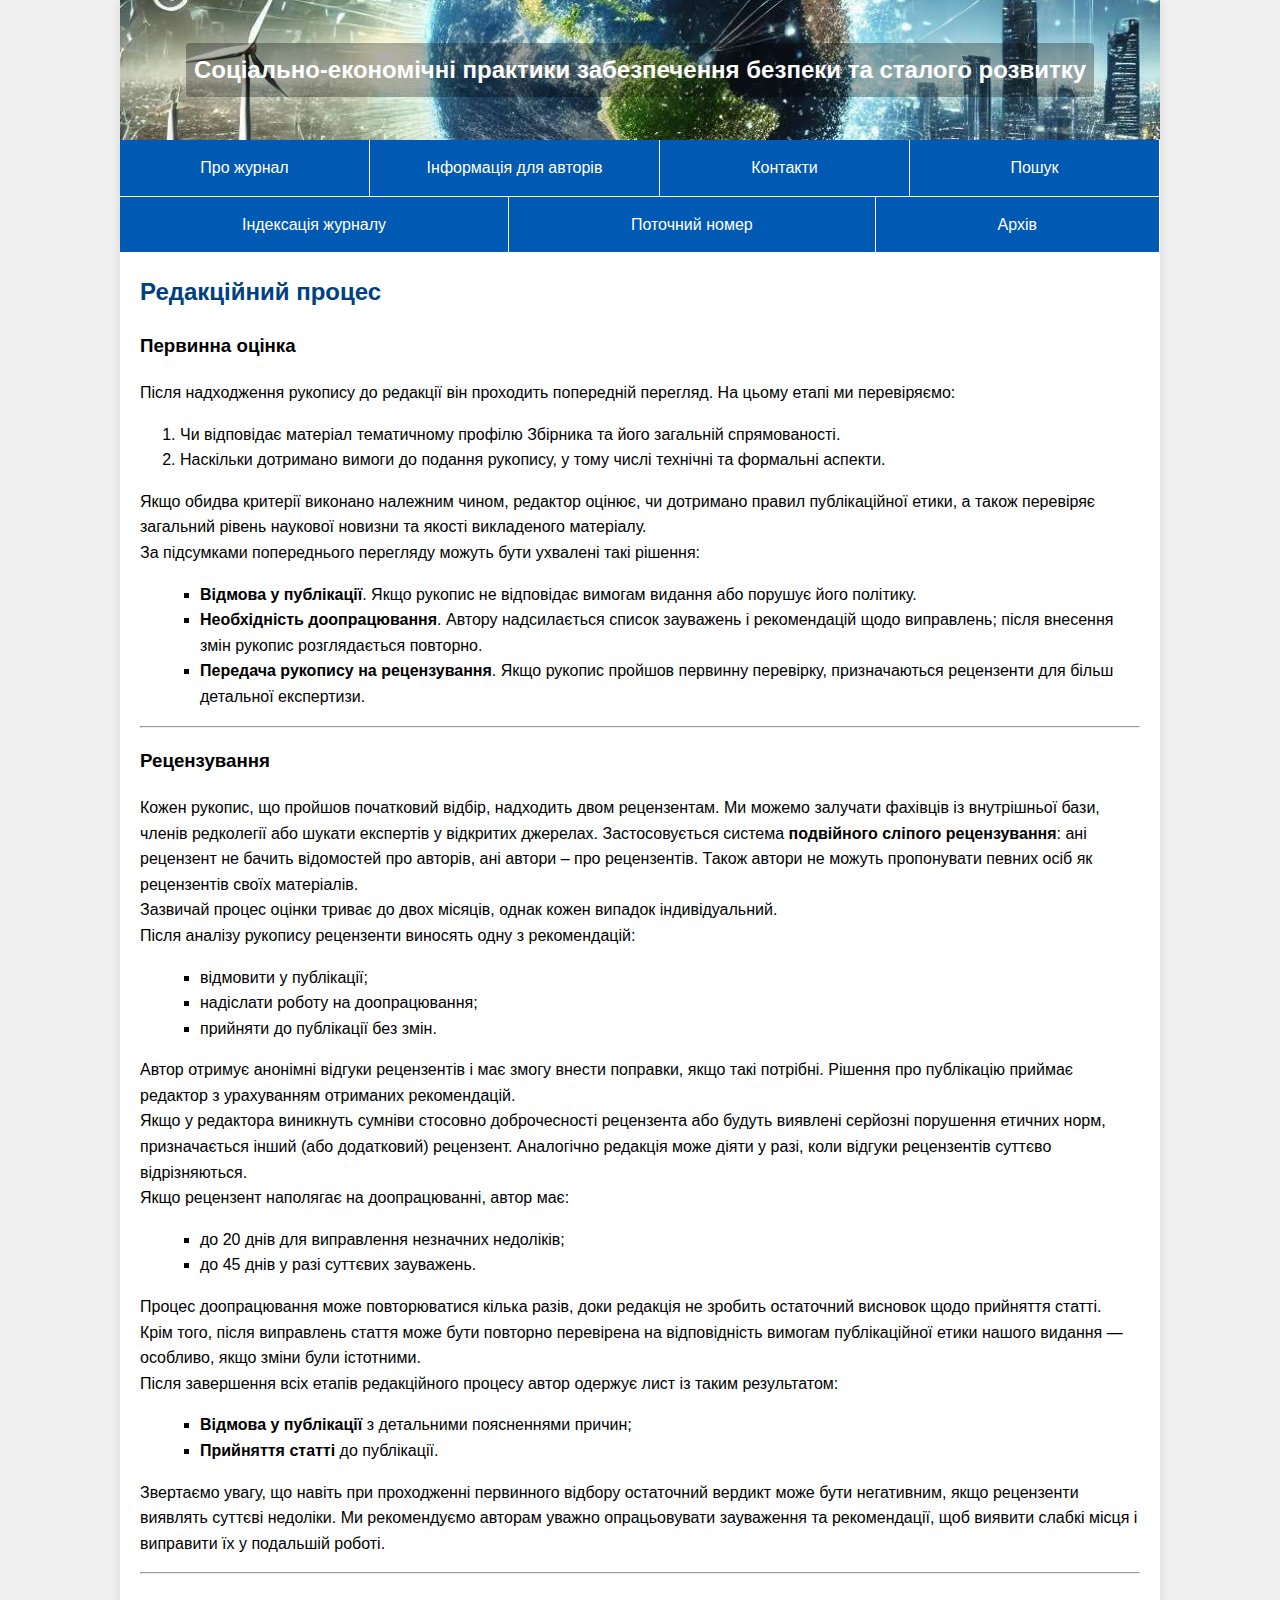
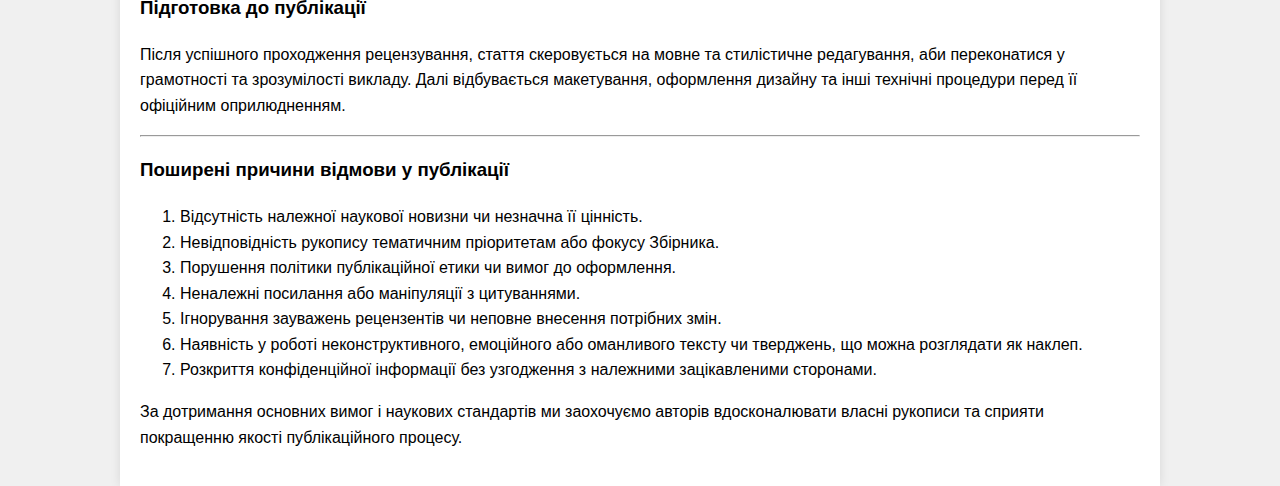
<file: tabs/infoForAuthors/process.html>
<!DOCTYPE html>
<html lang="uk">
<head>
    <meta charset="UTF-8">
    <meta name="viewport" content="width=device-width, initial-scale=1.0">
    <title>Соціально-економічні практики забезпечення безпеки та сталого розвитку</title>
    <link rel="stylesheet" href="../../styles.css">
</head>
<body>
    <div class="container">
        <header>
            <div class="title-text">
              Соціально-економічні практики забезпечення безпеки та сталого розвитку
            </div>
        </header>
        <nav class="nav">
            <div class="nav-item">
                <a href="../../index.html">Про журнал</a>
                <div class="dropdown">
                    <a href="../../index.html">Загальна інформація</a>
                    <a href="../about/redactors.html">Редакційна колегія</a>
                    <a href="../about/cost.html">Вартість та оплата послуг</a>
                    <a href="../about/openAccess.html">Відкритий доступ</a>
                    <a href="../about/ethicsRules.html">Правила етики публікацій</a>
                    <a href="../about/collaboration.html">Співпраця та партнерство</a>
                </div>
            </div>
            <div class="nav-item">
                <a href="requirements.html">Інформація для авторів</a>
                <div class="dropdown">
                    <a href="requirements.html">Вимоги до подання</a>
                    <a href="process.html">Редакційний процес</a>
                </div>
            </div>
            <div class="nav-item">
                <a href="../contacts.html">Контакти</a>
            </div>
            <div class="nav-item">
                <a href="../search.html">Пошук</a>
            </div>
            <div class="nav-item">
                <a href="../indexing.html">Індексація журналу</a>
            </div>
            <div class="nav-item">
                <a href="../current.html">Поточний номер</a>
            </div>
            <div class="nav-item">
                <a href="../archives.html">Архів</a>
            </div>
        </nav>
        <h2>Редакційний процес</h2>
        <h3>Первинна оцінка</h3>
        <p>Після надходження рукопису до редакції він проходить попередній перегляд. На цьому етапі ми перевіряємо:
            <ol>
                <li>Чи відповідає матеріал тематичному профілю Збірника та його загальній спрямованості.</li>
                <li>Наскільки дотримано вимоги до подання рукопису, у тому числі технічні та формальні аспекти.</li>
            </ol>
            Якщо обидва критерії виконано належним чином, редактор оцінює, чи дотримано правил публікаційної етики, а також перевіряє загальний рівень наукової новизни та якості викладеного матеріалу.
            <br>За підсумками попереднього перегляду можуть бути ухвалені такі рішення:
            <ul>
                <li><b>Відмова у публікації</b>. Якщо рукопис не відповідає вимогам видання або порушує його політику.</li>
                <li><b>Необхідність доопрацювання</b>. Автору надсилається список зауважень і рекомендацій щодо виправлень; після внесення змін рукопис розглядається повторно.</li>
                <li><b>Передача рукопису на рецензування</b>. Якщо рукопис пройшов первинну перевірку, призначаються рецензенти для більш детальної експертизи.</li>
            </ul>
            </p>
            <hr>
            <h3>Рецензування</h3>
        <p>
            Кожен рукопис, що пройшов початковий відбір, надходить двом рецензентам. Ми можемо залучати фахівців із внутрішньої бази, членів редколегії або шукати експертів у відкритих джерелах. Застосовується система <b>подвійного сліпого рецензування</b>: ані рецензент не бачить відомостей про авторів, ані автори – про рецензентів. Також автори не можуть пропонувати певних осіб як рецензентів своїх матеріалів.
            <br>Зазвичай процес оцінки триває до двох місяців, однак кожен випадок індивідуальний.
            <br>Після аналізу рукопису рецензенти виносять одну з рекомендацій:
            <ul>
                <li>відмовити у публікації;</li>
                <li>надіслати роботу на доопрацювання;</li>
                <li>прийняти до публікації без змін.</li>
            </ul>
        Автор отримує анонімні відгуки рецензентів і має змогу внести поправки, якщо такі потрібні. Рішення про публікацію приймає редактор з урахуванням отриманих рекомендацій.
        <br>Якщо у редактора виникнуть сумніви стосовно доброчесності рецензента або будуть виявлені серйозні порушення етичних норм, призначається інший (або додатковий) рецензент. Аналогічно редакція може діяти у разі, коли відгуки рецензентів суттєво відрізняються.
        <br>Якщо рецензент наполягає на доопрацюванні, автор має:
        <ul>
            <li>до 20 днів для виправлення незначних недоліків;</li>
            <li>до 45 днів у разі суттєвих зауважень.</li>
        </ul>
        Процес доопрацювання може повторюватися кілька разів, доки редакція не зробить остаточний висновок щодо прийняття статті.
        <br>Крім того, після виправлень стаття може бути повторно перевірена на відповідність вимогам публікаційної етики нашого видання — особливо, якщо зміни були істотними.
        <br>Після завершення всіх етапів редакційного процесу автор одержує лист із таким результатом:
        <ul>
            <li><b>Відмова у публікації</b> з детальними поясненнями причин;</li>
            <li><b>Прийняття статті</b> до публікації.</li>
        </ul>
        Звертаємо увагу, що навіть при проходженні первинного відбору остаточний вердикт може бути негативним, якщо рецензенти виявлять суттєві недоліки. Ми рекомендуємо авторам уважно опрацьовувати зауваження та рекомендації, щоб виявити слабкі місця і виправити їх у подальшій роботі.
        </p>
        <hr>
        <h3>Підготовка до публікації</h3>
        <p>Після успішного проходження рецензування, стаття скеровується на мовне та стилістичне редагування, аби переконатися у грамотності та зрозумілості викладу. Далі відбувається макетування, оформлення дизайну та інші технічні процедури перед її офіційним оприлюдненням.
            <hr>
            <h3>Поширені причини відмови у публікації</h3>
        <p>
            <ol>
                <li>Відсутність належної наукової новизни чи незначна її цінність.</li>
                <li>Невідповідність рукопису тематичним пріоритетам або фокусу Збірника.</li>
                <li>Порушення політики публікаційної етики чи вимог до оформлення.</li>
                <li>Неналежні посилання або маніпуляції з цитуваннями.</li>
                <li>Ігнорування зауважень рецензентів чи неповне внесення потрібних змін.</li>
                <li>Наявність у роботі неконструктивного, емоційного або оманливого тексту чи тверджень, що можна розглядати як наклеп.</li>
                <li>Розкриття конфіденційної інформації без узгодження з належними зацікавленими сторонами.</li>
            </ol>
        За дотримання основних вимог і наукових стандартів ми заохочуємо авторів вдосконалювати власні рукописи та сприяти покращенню якості публікаційного процесу.
        </p>
    </div>
</body>
</html>
</file>
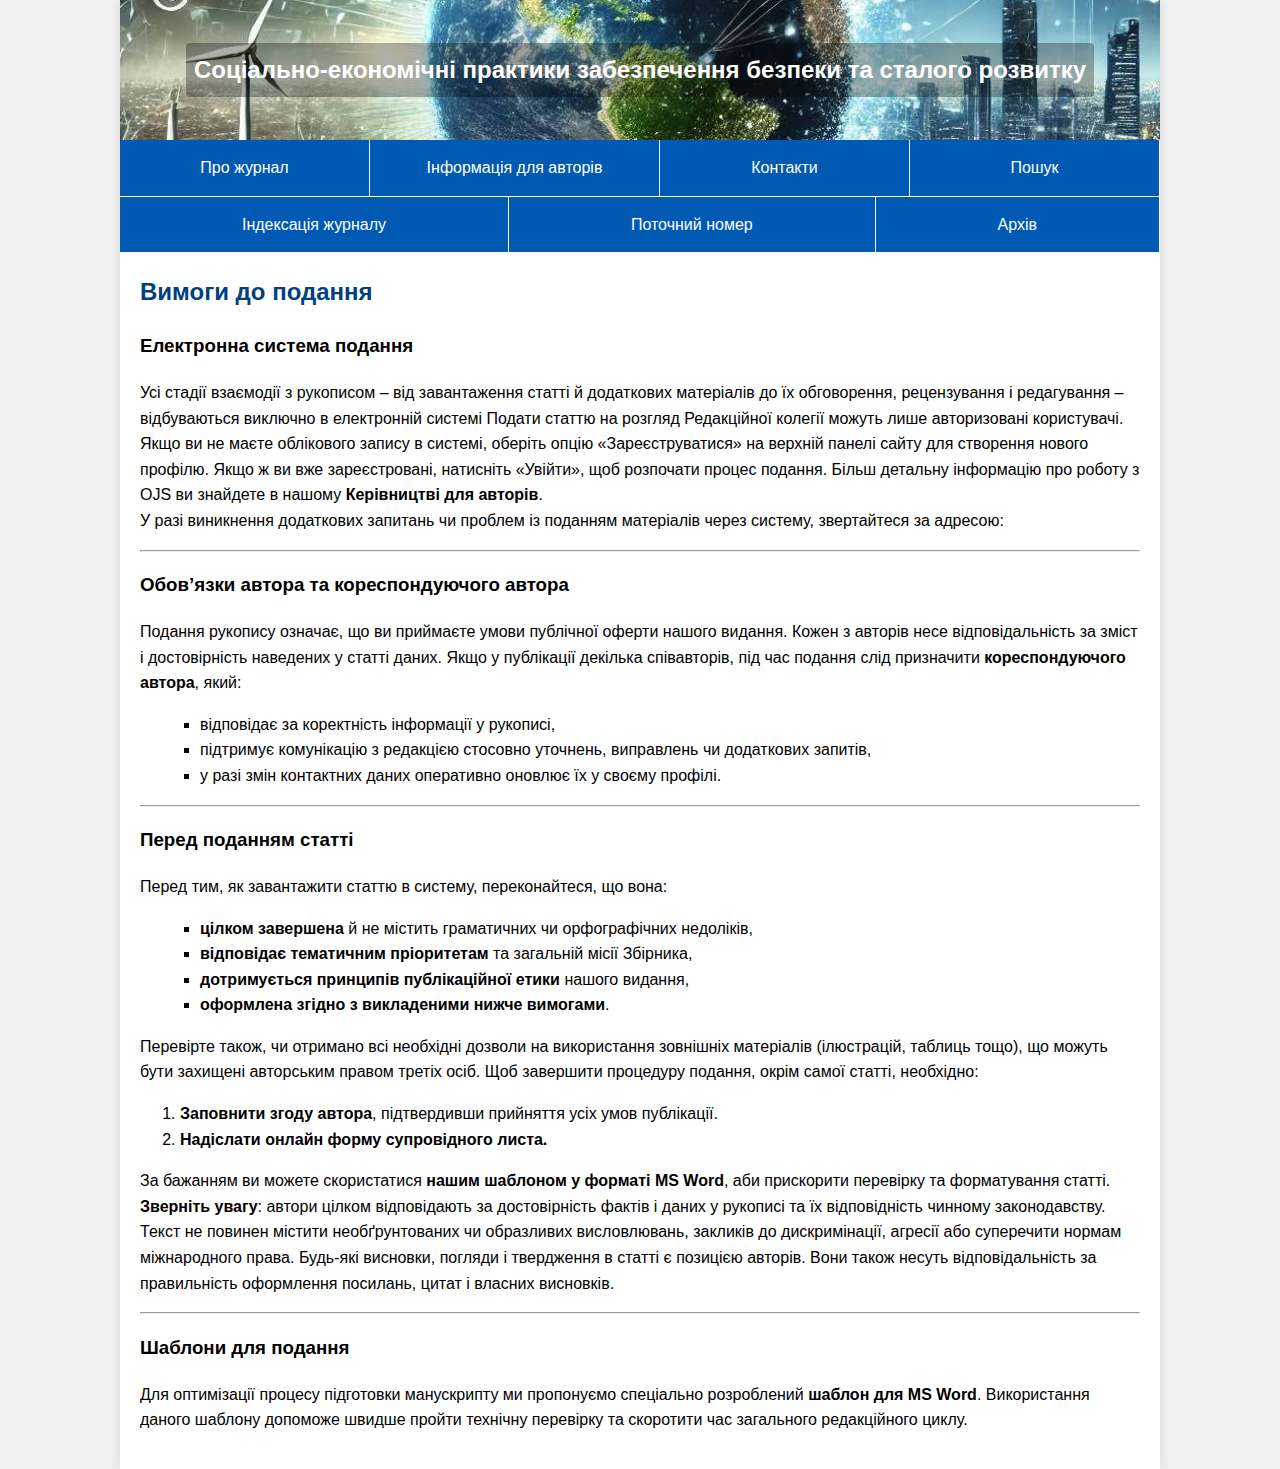
<file: tabs/infoForAuthors/requirements.html>
<!DOCTYPE html>
<html lang="uk">
<head>
    <meta charset="UTF-8">
    <meta name="viewport" content="width=device-width, initial-scale=1.0">
    <title>Соціально-економічні практики забезпечення безпеки та сталого розвитку</title>
    <link rel="stylesheet" href="../../styles.css">
</head>
<body>
    <div class="container">
        <header>
            <div class="title-text">
              Соціально-економічні практики забезпечення безпеки та сталого розвитку
            </div>
        </header>
        <nav class="nav">
            <div class="nav-item">
                <a href="../../index.html">Про журнал</a>
                <div class="dropdown">
                    <a href="../../index.html">Загальна інформація</a>
                    <a href="../about/redactors.html">Редакційна колегія</a>
                    <a href="../about/cost.html">Вартість та оплата послуг</a>
                    <a href="../about/openAccess.html">Відкритий доступ</a>
                    <a href="../about/ethicsRules.html">Правила етики публікацій</a>
                    <a href="../about/collaboration.html">Співпраця та партнерство</a>
                </div>
            </div>
            <div class="nav-item">
                <a href="requirements.html">Інформація для авторів</a>
                <div class="dropdown">
                    <a href="requirements.html">Вимоги до подання</a>
                    <a href="process.html">Редакційний процес</a>
                </div>
            </div>
            <div class="nav-item">
                <a href="../contacts.html">Контакти</a>
            </div>
            <div class="nav-item">
                <a href="../search.html">Пошук</a>
            </div>
            <div class="nav-item">
                <a href="../indexing.html">Індексація журналу</a>
            </div>
            <div class="nav-item">
                <a href="../current.html">Поточний номер</a>
            </div>
            <div class="nav-item">
                <a href="../archives.html">Архів</a>
            </div>
        </nav>
        <h2>Вимоги до подання</h2>
        <h3>Електронна система подання</h3>
        <p>Усі стадії взаємодії з рукописом – від завантаження статті й додаткових матеріалів до їх обговорення, рецензування і редагування – відбуваються виключно в електронній системі
            Подати статтю на розгляд Редакційної колегії можуть лише авторизовані користувачі. Якщо ви не маєте облікового запису в системі, оберіть опцію «Зареєструватися» на верхній панелі сайту для створення нового профілю. Якщо ж ви вже зареєстровані, натисніть «Увійти», щоб розпочати процес подання. Більш детальну інформацію про роботу з OJS ви знайдете в нашому <b>Керівництві для авторів</b>.
            <br>У разі виникнення додаткових запитань чи проблем із поданням матеріалів через систему, звертайтеся за адресою:</p>
            <hr>
            <h3>Обов’язки автора та кореспондуючого автора</h3>
        <p>Подання рукопису означає, що ви приймаєте умови публічної оферти нашого видання. Кожен з авторів несе відповідальність за зміст і достовірність наведених у статті даних. Якщо у публікації декілька співавторів, під час подання слід призначити <b>кореспондуючого автора</b>, який:
            <ul>
                <li>відповідає за коректність інформації у рукописі,</li>
                <li>підтримує комунікацію з редакцією стосовно уточнень, виправлень чи додаткових запитів,</li>
                <li>у разі змін контактних даних оперативно оновлює їх у своєму профілі.</li>
            </ul>
        </p>
        <hr>
        <h3>Перед поданням статті</h3>
        <p>Перед тим, як завантажити статтю в систему, переконайтеся, що вона:
            <ul>
                <li><b>цілком завершена</b> й не містить граматичних чи орфографічних недоліків,</li>
                <li><b>відповідає тематичним пріоритетам</b> та загальній місії Збірника,</li>
                <li><b>дотримується принципів публікаційної етики</b> нашого видання,</li>
                <li><b>оформлена згідно з викладеними нижче вимогами</b>.</li>
            </ul>
            Перевірте також, чи отримано всі необхідні дозволи на використання зовнішніх матеріалів (ілюстрацій, таблиць тощо), що можуть бути захищені авторським правом третіх осіб.
            Щоб завершити процедуру подання, окрім самої статті, необхідно:
            <ol>
                <li><b>Заповнити згоду автора</b>, підтвердивши прийняття усіх умов публікації.</li>
                <li><b>Надіслати онлайн форму супровідного листа.</b></li>
            </ol>
            За бажанням ви можете скористатися <b>нашим шаблоном у форматі MS Word</b>, аби прискорити перевірку та форматування статті.
            <br><b>Зверніть увагу</b>: автори цілком відповідають за достовірність фактів і даних у рукописі та їх відповідність чинному законодавству. Текст не повинен містити необґрунтованих чи образливих висловлювань, закликів до дискримінації, агресії або суперечити нормам міжнародного права. Будь-які висновки, погляди і твердження в статті є позицією авторів. Вони також несуть відповідальність за правильність оформлення посилань, цитат і власних висновків.</p>
            <hr>
            <h3>Шаблони для подання</h3>
        <p>Для оптимізації процесу підготовки манускрипту ми пропонуємо спеціально розроблений <b>шаблон для MS Word</b>. Використання даного шаблону допоможе швидше пройти технічну перевірку та скоротити час загального редакційного циклу.</p>
    </div>
</body>
</html>
</file>
<file: styles.css>
body {
    font-family: Arial, sans-serif;
    margin: 0;
    padding: 0;
    line-height: 1.6;
    background: #f0f0f0;
    display: flex;
    justify-content: center;
}
.container {
    width: 1000px;
    min-height: 100vh;
    background: white;
    padding: 20px;
    box-shadow: 0px 0px 10px rgba(0, 0, 0, 0.1);
}
header {
    background: url('earth.jpeg') no-repeat center center;
    background-size: cover;
    color: white;
    text-align: center;
    padding: 20px;
    font-size: 24px;
    font-weight: bold;
    margin: -20px -20px 0 -20px;
    height: 100px;
    display: flex;
    justify-content: center;
    align-items: center;
}
.title-text {
  background-color: rgba(0, 0, 0, 0.3);
  border-radius: 4px;
  padding: 8px;
}
.nav {
    display: flex;
    flex-wrap: wrap;
    flex-direction: row;
    justify-content: stretch;
    background: #004080;
    margin: 0 -20px 0 -20px;
    position: relative;
}
.nav-item {
    position: relative;
    flex-grow: 1;
    min-width: 250px;
}
.nav a {
    color: white;
    text-decoration: none;
    padding: 15px;
    text-align: center;
    background: #0059b3;
    border-right: 1px solid white;
    border-bottom: 1px solid white;
    display: block;
    width: 100%;
    box-sizing: border-box;
}
.nav a:hover {
    background: #003366;
}
.dropdown {
    display: none;
    position: absolute;
    top: 100%;
    left: 0;
    background: #0059b3;
    width: 100%;
    z-index: 1000;
}
.dropdown a {
    display: block;
    padding: 10px;
    border-bottom: 1px solid white;
    color: white;
    text-align: left;
    background-color: gray;
}
.nav-item:hover .dropdown {
    display: block;
}
h2 {
    color: #004080;
}
ul {
    list-style-type: square;
    margin-left: 20px;
}
.article-title {
    margin-bottom: 12px;
    font-size: 20px;
}
.author-name {
    margin: 12px 0 12px 0;
}
.article-content {
    display: flex;
    justify-content: space-between;
    align-items: center;
}
.save-image-container, .save-image {
    width: 36px;
    height: 36px;
}
</file>
